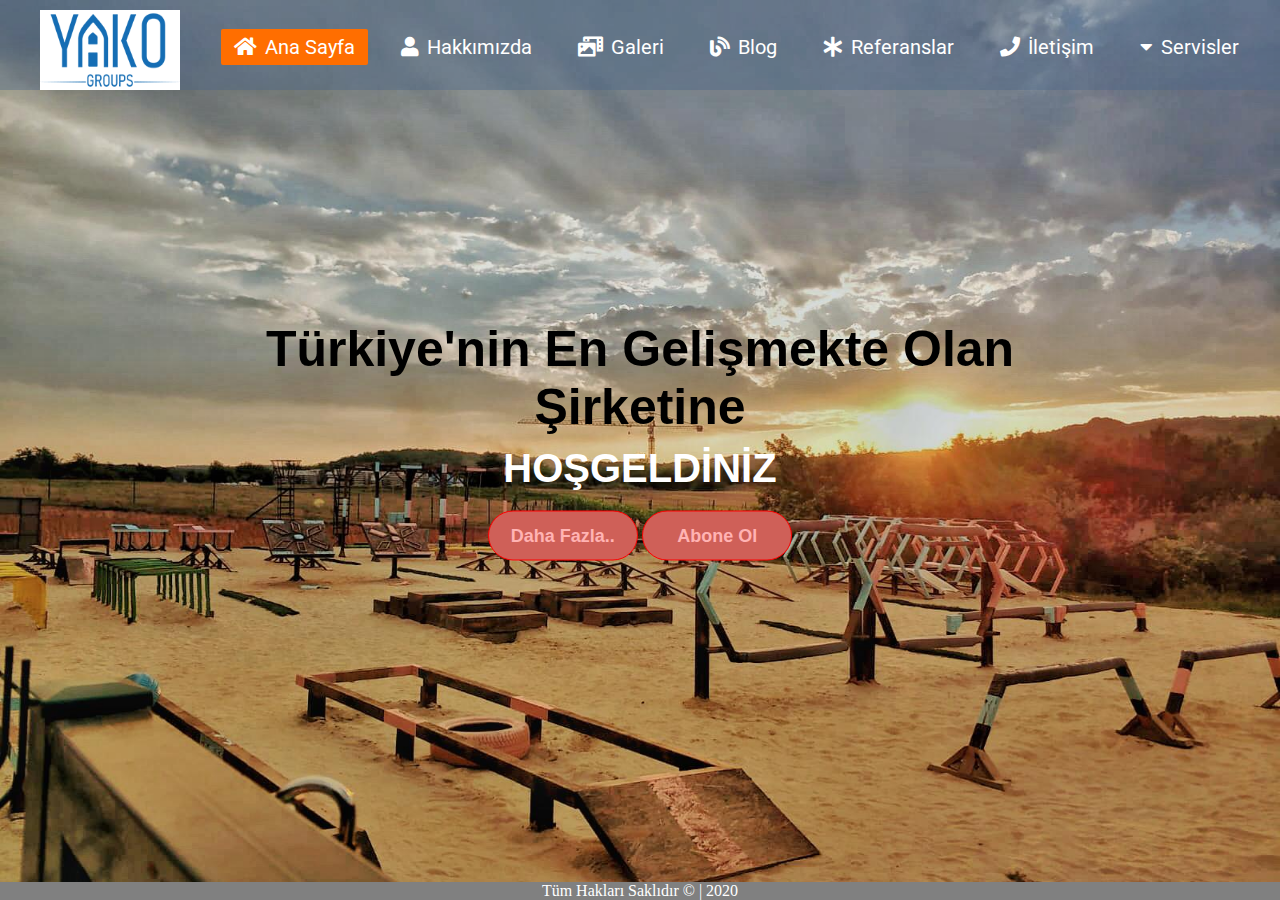
<file: Website/index.html>
<!DOCTYPE html>
<html lang="en">
<head>
    <meta charset="UTF-8">
    <meta http-equiv="X-UA-Compatible" content="IE=edge">
    <meta name="viewport" content="width=device-width, initial-scale=1.0">
    <title>Yako Groups</title>
    <link rel="stylesheet" href="style.css">
    <link rel="stylesheet" href="https://cdnjs.cloudflare.com/ajax/libs/font-awesome/5.15.2/css/all.min.css">
</head>
<body>
     <div class="container">
        <div class="navbar">
            <div class="logo">
                <a href="https://www.fitnesstanbull.com/" target="_blank"><img src="./images/yako logo.png" width="140" height="80" title="Fıtnesstanbul Logo" alt="Fitnesstanbul Logo">
                </a>
           </div>
            <ul>
                <li><a href="./index.html"  class="active" onclick="firstFunction()" ><i class="fas fa-home"></i>Ana Sayfa</a></li>
                <li><a href="./Hakkimizda/hakkimizda.html"><i class="fas fa-user"></i>Hakkımızda</a></li>
                <li><a href="./Galeri/galeri.html"><i class="fas fa-photo-video"></i>Galeri</a> </li>
                <li><a href="./Blog/blog.html"><i class="fas fa-blog"></i>Blog</a></li>
                <li><a href="./References/references.html"><i class="fas fa-asterisk"></i>Referanslar</a></li>
                <li><a href="./Iletisim/iletisim.html"><i class="fas fa-phone"></i>İletişim</a></li>
                <li><a href="#"> <i class="fas fa-caret-down"></i>Servisler</a>
               <div class="sub-menu">
                   <ul>
                       <li><a href="https://www.yakogroups.com/portfolio-item/yako-mice/">Mice</a></li>
                       <li><a href="https://www.yakogroups.com/portfolio-item/reaksiyon-aktivite/">Aktivite</a></li>
                       <li><a href="https://www.yakogroups.com/portfolio-item/yako-digital-solutions/">Dijital</a></li>
                   </ul>
               </div>
               </li>
            </ul>
         <div class="center">
             <h2>Türkiye'nin En Gelişmekte Olan Şirketine</h2>
             <h3>HOŞGELDİNİZ</h3>
             <div class="buttons">
                 <a href="https://www.fitnesstanbull.com/" target="_blank"><button >Daha Fazla..</button></a>
                 <a href="https://www.youtube.com/channel/UCidii4sFXstl7OpXIcyP69w/about" target="_blank"><button>Abone Ol</button></a>
             </div>
         </div>
         <div id="tamcerceve">
            <div  id="assignmentone">Tüm Hakları Saklıdır &copy; | 2020</div>
            </div>
     </div>

     <script>
        function firstFunction(){
            alert("Alert in assignment one!");
        }
    </script>
</body>
</html>
</file>
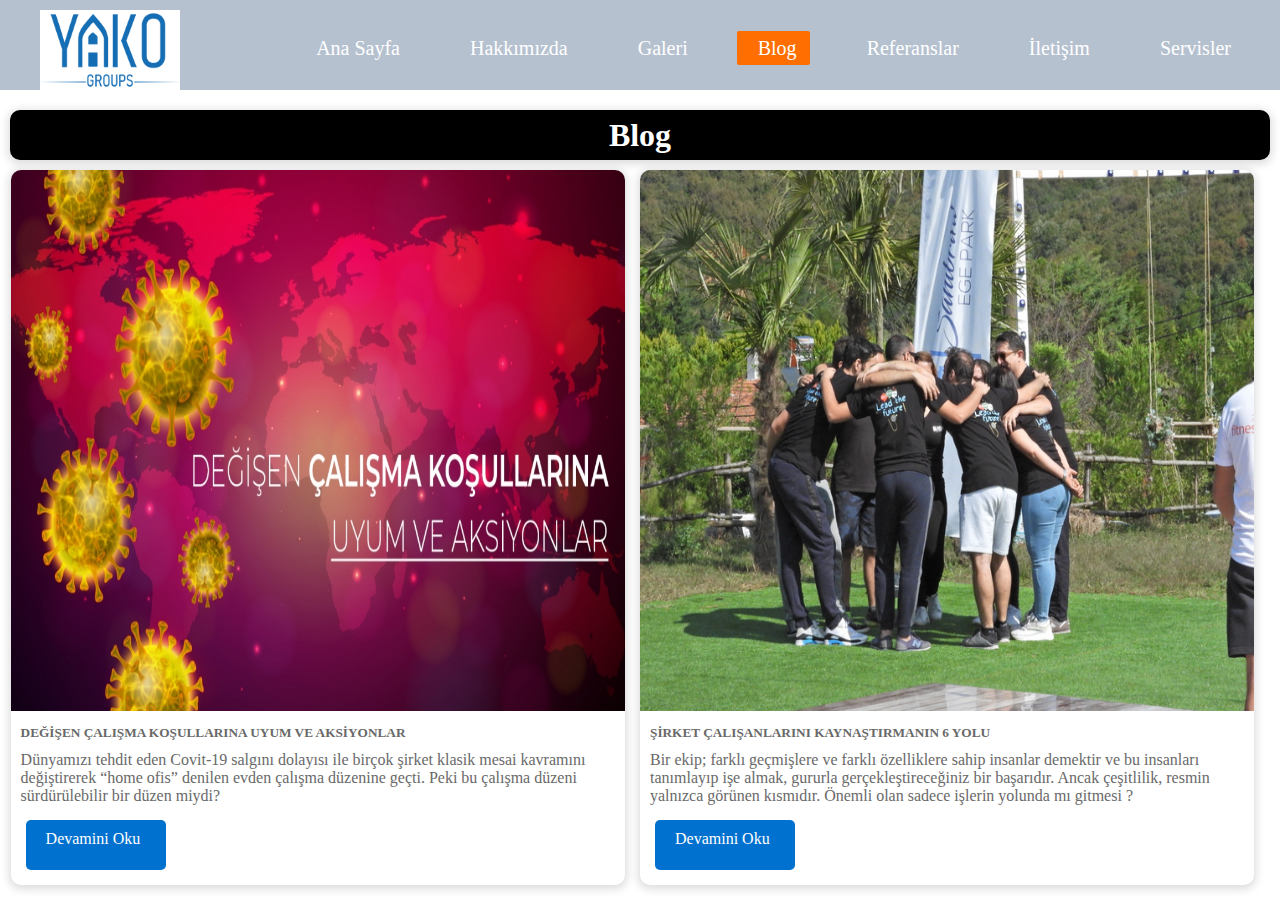
<file: Website/Blog/blog.html>
<!DOCTYPE html>
<html lang="en">
<head>
    <meta charset="UTF-8">
    <meta http-equiv="X-UA-Compatible" content="IE=edge">
    <meta name="viewport" content="width=device-width, initial-scale=1.0">
    <title>Blog - Yako Groups</title>
    <link rel="stylesheet" href="blog.css">
</head>
<body>

    <div class="container">
        <div class="navbar">
            <div class="logo">
                <a href="https://www.fitnesstanbull.com/" target="_blank"><img src="../images/yako logo.png" width="140" height="80" title="Fıtnesstanbul Logo" alt="Fitnesstanbul Logo">
                </a>
           </div>
            <ul>
                <li><a href="../index.html" onclick="firstFunction()" ><i class="fas fa-home"></i>Ana Sayfa</a></li>
                <li><a href="../Hakkimizda/hakkimizda.html"><i class="fas fa-user"></i>Hakkımızda</a></li>
                <li><a href="../Galeri/galeri.html"><i class="fas fa-photo-video"></i>Galeri</a> </li>
                <li><a href="../Blog/blog.html"  class="active"><i class="fas fa-blog"></i>Blog</a></li>
                <li><a href="../References/references.html"><i class="fas fa-asterisk"></i>Referanslar</a></li>
                <li><a href="../Iletisim/iletisim.html"><i class="fas fa-phone"></i>İletişim</a></li>
                <li><a href="#"> <i class="fas fa-caret-down"></i>Servisler</a>
                    <div class="sub-menu">
                        <ul>
                            <li><a href="https://www.yakogroups.com/portfolio-item/yako-mice/">Mice</a></li>
                            <li><a href="https://www.yakogroups.com/portfolio-item/reaksiyon-aktivite/">Aktivite</a></li>
                            <li><a href="https://www.yakogroups.com/portfolio-item/yako-digital-solutions/">Dijital</a></li>
                        </ul>
                    </div>
                    </li>
            </ul>
        </div>
        <h1>Blog</h1>
        <main>

            <div class="icerik">
                <img src="../images/blog.jpg" width="541.047" height="541.047" class="rsm">
                <h5>DEĞİŞEN ÇALIŞMA KOŞULLARINA UYUM VE AKSİYONLAR</h5> 
                <p class="icerikText">Dünyamızı tehdit eden Covit-19 salgını dolayısı ile birçok şirket klasik mesai kavramını değiştirerek “home ofis” denilen evden çalışma düzenine geçti.
                    Peki bu çalışma düzeni sürdürülebilir bir düzen miydi?</p>
                <a href="https://www.yakogroups.com/deg%cc%86i%cc%87s%cc%a7en-c%cc%a7alis%cc%a7ma-kos%cc%a7ullarina-uyum-ve-aksi%cc%87yonlar/" class="btnDevam">Devamini Oku</a>
            </div>
    
            <div class="icerik">
                <img src="../images/blog2.jpg" width="541.047" height="541.047" class="rsm">
                <h5>ŞİRKET ÇALIŞANLARINI KAYNAŞTIRMANIN 6 YOLU</h5> 
                <p class="icerikText">Bir ekip; farklı geçmişlere ve farklı özelliklere sahip insanlar demektir ve bu insanları tanımlayıp işe almak, gururla gerçekleştireceğiniz bir başarıdır. Ancak çeşitlilik, resmin yalnızca görünen kısmıdır.
                    Önemli olan sadece işlerin yolunda mı gitmesi ?
                </p>
                <a href="https://www.yakogroups.com/sirket-calisanlarini-kaynastirmanin-6-dogru-yolu/" class="btnDevam">Devamini Oku</a>
            </div>
        </main>
    </div>


 
</body> 
</html>
</file>
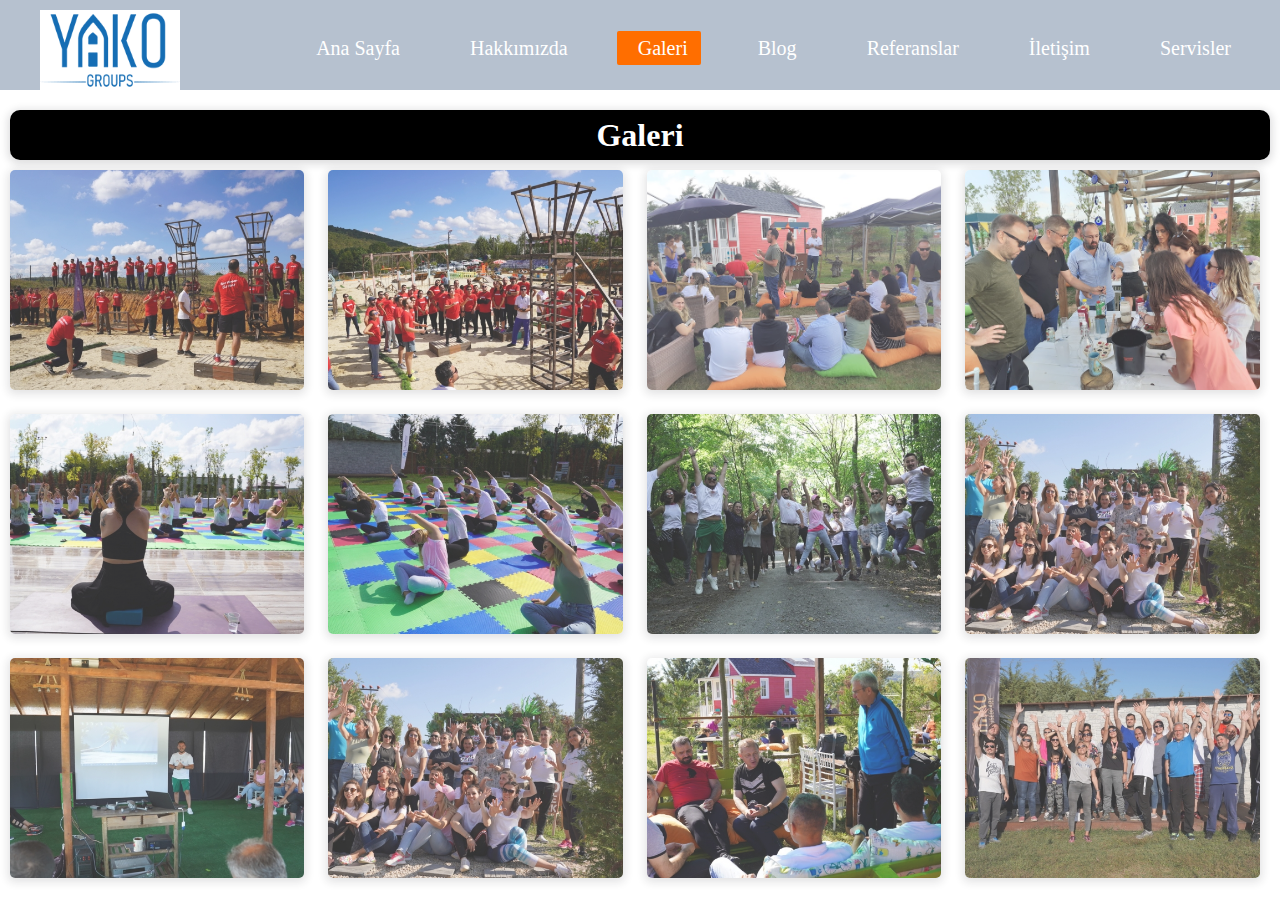
<file: Website/Galeri/galeri.html>
<!DOCTYPE html>
<html lang="en">
<head>
    <meta charset="UTF-8">
    <meta http-equiv="X-UA-Compatible" content="IE=edge">
    <meta name="viewport" content="width=device-width, initial-scale=1.0">
    <title>Galeri - Yako Groups</title>
    <link rel="stylesheet" href="galeri.css">
</head>
<body>
    <div class="container">
        <div class="navbar">
            <div class="logo">
                <a href="https://www.fitnesstanbull.com/" target="_blank"><img src="../images/yako logo.png" width="140" height="80" title="Fıtnesstanbul Logo" alt="Fitnesstanbul Logo">
                </a>
           </div>
            <ul>
                <li><a href="../index.html" onclick="firstFunction()" ><i class="fas fa-home"></i>Ana Sayfa</a></li>
                <li><a href="../Hakkimizda/hakkimizda.html"><i class="fas fa-user"></i>Hakkımızda</a></li>
                <li><a href="../Galeri/galeri.html" class="active"><i class="fas fa-photo-video"></i>Galeri</a> </li>
                <li><a href="../Blog/blog.html"><i class="fas fa-blog"></i>Blog</a></li>
                <li><a href="../References/references.html"><i class="fas fa-asterisk"></i>Referanslar</a></li>
                <li><a href="../Iletisim/iletisim.html"><i class="fas fa-phone"></i>İletişim</a></li>
                <li><a href="#"> <i class="fas fa-caret-down"></i>Servisler</a>
                    <div class="sub-menu">
                        <ul>
                            <li><a href="https://www.yakogroups.com/portfolio-item/yako-mice/">Mice</a></li>
                            <li><a href="https://www.yakogroups.com/portfolio-item/reaksiyon-aktivite/">Aktivite</a></li>
                            <li><a href="https://www.yakogroups.com/portfolio-item/yako-digital-solutions/">Dijital</a></li>
                        </ul>
                    </div>
                    </li>
            </ul>
        </div>
        <main>
            <h1>Galeri</h1>
    
            <a class="link" href="/images/galeri1.jpg">
                <img src="../images/galeri1.jpg" alt=""
                class="galResim">
            </a>
    
            <a class="link" href="/images/galeri2.jpg">
                <img src="../images/galeri2.jpg" alt=""
                class="galResim">
            </a>
    
            <a class="link" href="/images/galeri3.jpg">
                <img src="../images/galeri3.jpg" alt=""
                class="galResim">
            </a>
    
            <a class="link" href="/images/galeri4.jpg">
                <img src="../images/galeri4.jpg" alt=""
                class="galResim">
            </a>
    
            <a class="link" href="/images/galeri5.jpg">
                <img src="../images/galeri5.jpg" alt=""
                class="galResim">
            </a>
    
            <a class="link" href="/images/galeri6.jpg">
                <img src="../images/galeri6.jpg" alt=""
                class="galResim">
            </a>
    
            <a class="link" href="/images/galeri7.jpg">
                <img src="../images/galeri7.jpg" alt=""
                class="galResim">
            </a>
    
            <a class="link" href="/images/galeri9.jpg">
                <img src="../images/galeri9.jpg" alt=""
                class="galResim">
            </a>
    
            <a class="link" href="/images/galeri10.jpg">
                <img src="../images/galeri10.jpg" alt=""
                class="galResim">
            </a>
    
            <a class="link" href="/images/galeri11.jpg">
                <img src="../images/galeri11.jpg" alt=""
                class="galResim">
            </a>
    
            <a class="link" href="/images/galeri12.jpg">
                <img src="../images/galeri12.jpg" alt=""
                class="galResim">
            </a>
    
            <a class="link" href="/images/galeri13.jpg">
                <img src="../images/galeri13.jpg" alt=""
                class="galResim">
            </a>
    
        </main>
    </div>

</body> 
</html>
</file>
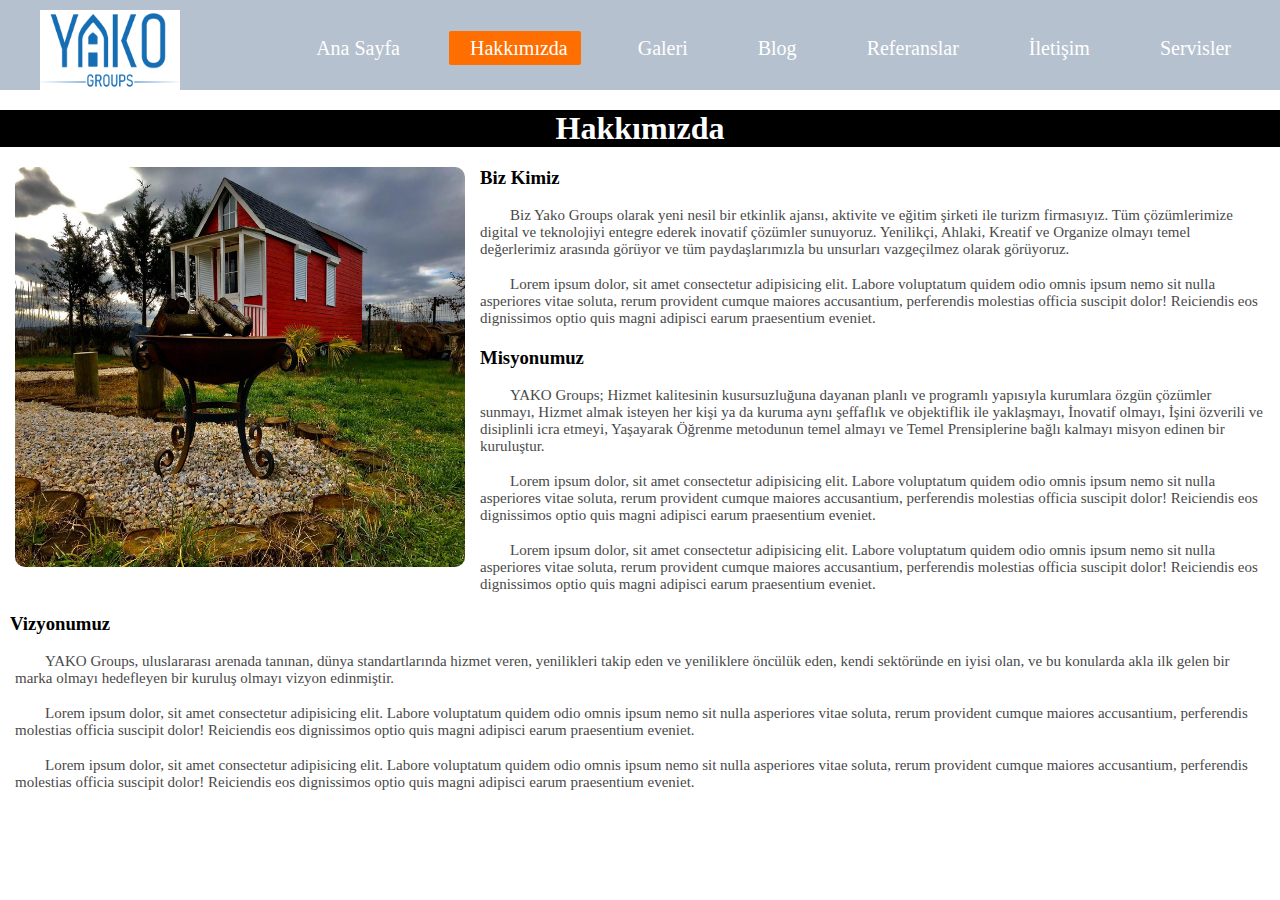
<file: Website/Hakkimizda/hakkimizda.html>
<!DOCTYPE html>
<html lang="en">
<head>
    <meta charset="UTF-8">
    <meta http-equiv="X-UA-Compatible" content="IE=edge">
    <meta name="viewport" content="width=device-width, initial-scale=1.0">
    <title>Hakkımızda - Yako Groups</title>
    <link rel="stylesheet" href="hakkimizda.css">
</head>
<body>
    <div class="container">
        <div class="navbar">
            <div class="logo">
                <a href="https://www.fitnesstanbull.com/" target="_blank"><img src="../images/yako logo.png" width="140" height="80" title="Fıtnesstanbul Logo" alt="Fitnesstanbul Logo">
                </a>
           </div>
            <ul>
                <li><a href="../index.html" onclick="firstFunction()" ><i class="fas fa-home"></i>Ana Sayfa</a></li>
                <li><a href="./hakkimizda.html" class="active"><i class="fas fa-user"></i>Hakkımızda</a></li>
                <li><a href="../Galeri/galeri.html"><i class="fas fa-photo-video"></i>Galeri</a> </li>
                <li><a href="../Blog/blog.html"><i class="fas fa-blog"></i>Blog</a></li>
                <li><a href="../References/references.html"><i class="fas fa-asterisk"></i>Referanslar</a></li>
                <li><a href="../Iletisim/iletisim.html"><i class="fas fa-phone"></i>İletişim</a></li>
                <li><a href="#"> <i class="fas fa-caret-down"></i>Servisler</a>
                    <div class="sub-menu">
                        <ul>
                            <li><a href="https://www.yakogroups.com/portfolio-item/yako-mice/">Mice</a></li>
                            <li><a href="https://www.yakogroups.com/portfolio-item/reaksiyon-aktivite/">Aktivite</a></li>
                            <li><a href="https://www.yakogroups.com/portfolio-item/yako-digital-solutions/">Dijital</a></li>
                        </ul>
                    </div>
                    </li>
            </ul>
        </div>
        <main>
            <h1>Hakkımızda</h1>
            <img id="resim" src="../images/hakkimizda.jpeg" alt="">
            <h3>Biz Kimiz</h3><br>
            <p class="yazi">Biz Yako Groups olarak yeni nesil bir etkinlik ajansı, aktivite ve eğitim şirketi ile turizm firmasıyız. Tüm çözümlerimize digital ve teknolojiyi entegre ederek inovatif çözümler sunuyoruz.  Yenilikçi, Ahlaki, Kreatif ve Organize olmayı temel değerlerimiz arasında görüyor ve tüm paydaşlarımızla bu unsurları vazgeçilmez olarak görüyoruz.</p><br>
            <p class="yazi">Lorem ipsum dolor, sit amet consectetur adipisicing elit. Labore voluptatum quidem odio omnis ipsum nemo sit nulla asperiores vitae soluta, rerum provident cumque maiores accusantium, perferendis molestias officia suscipit dolor! Reiciendis eos dignissimos optio quis magni adipisci earum praesentium eveniet.</p>
            <h3>Misyonumuz</h3><br>
            <p class="yazi">YAKO Groups;
                 Hizmet kalitesinin kusursuzluğuna dayanan planlı ve programlı yapısıyla kurumlara özgün çözümler sunmayı, Hizmet almak isteyen her kişi ya da kuruma aynı şeffaflık ve objektiflik ile yaklaşmayı,
                 İnovatif olmayı, İşini özverili ve disiplinli icra etmeyi, Yaşayarak Öğrenme metodunun temel almayı ve Temel Prensiplerine bağlı kalmayı misyon edinen bir kuruluştur.</p><br>
            <p class="yazi">Lorem ipsum dolor, sit amet consectetur adipisicing elit. Labore voluptatum quidem odio omnis ipsum nemo sit nulla asperiores vitae soluta, rerum provident cumque maiores accusantium, perferendis molestias officia suscipit dolor! Reiciendis eos dignissimos optio quis magni adipisci earum praesentium eveniet.</p><br>
            <p class="yazi">Lorem ipsum dolor, sit amet consectetur adipisicing elit. Labore voluptatum quidem odio omnis ipsum nemo sit nulla asperiores vitae soluta, rerum provident cumque maiores accusantium, perferendis molestias officia suscipit dolor! Reiciendis eos dignissimos optio quis magni adipisci earum praesentium eveniet.</p>
            <h3>Vizyonumuz</h3><br>
            <p class="yazi">YAKO Groups, uluslararası arenada tanınan, dünya standartlarında hizmet veren, yenilikleri takip eden ve yeniliklere öncülük eden, kendi sektöründe en iyisi olan, ve bu konularda akla ilk gelen bir marka olmayı hedefleyen bir kuruluş olmayı vizyon edinmiştir.</p><br>
            <p class="yazi">Lorem ipsum dolor, sit amet consectetur adipisicing elit. Labore voluptatum quidem odio omnis ipsum nemo sit nulla asperiores vitae soluta, rerum provident cumque maiores accusantium, perferendis molestias officia suscipit dolor! Reiciendis eos dignissimos optio quis magni adipisci earum praesentium eveniet.</p><br>
            <p class="yazi">Lorem ipsum dolor, sit amet consectetur adipisicing elit. Labore voluptatum quidem odio omnis ipsum nemo sit nulla asperiores vitae soluta, rerum provident cumque maiores accusantium, perferendis molestias officia suscipit dolor! Reiciendis eos dignissimos optio quis magni adipisci earum praesentium eveniet.</p>
    
        </main>
    
    </div>
</body> 
</html>
</file>
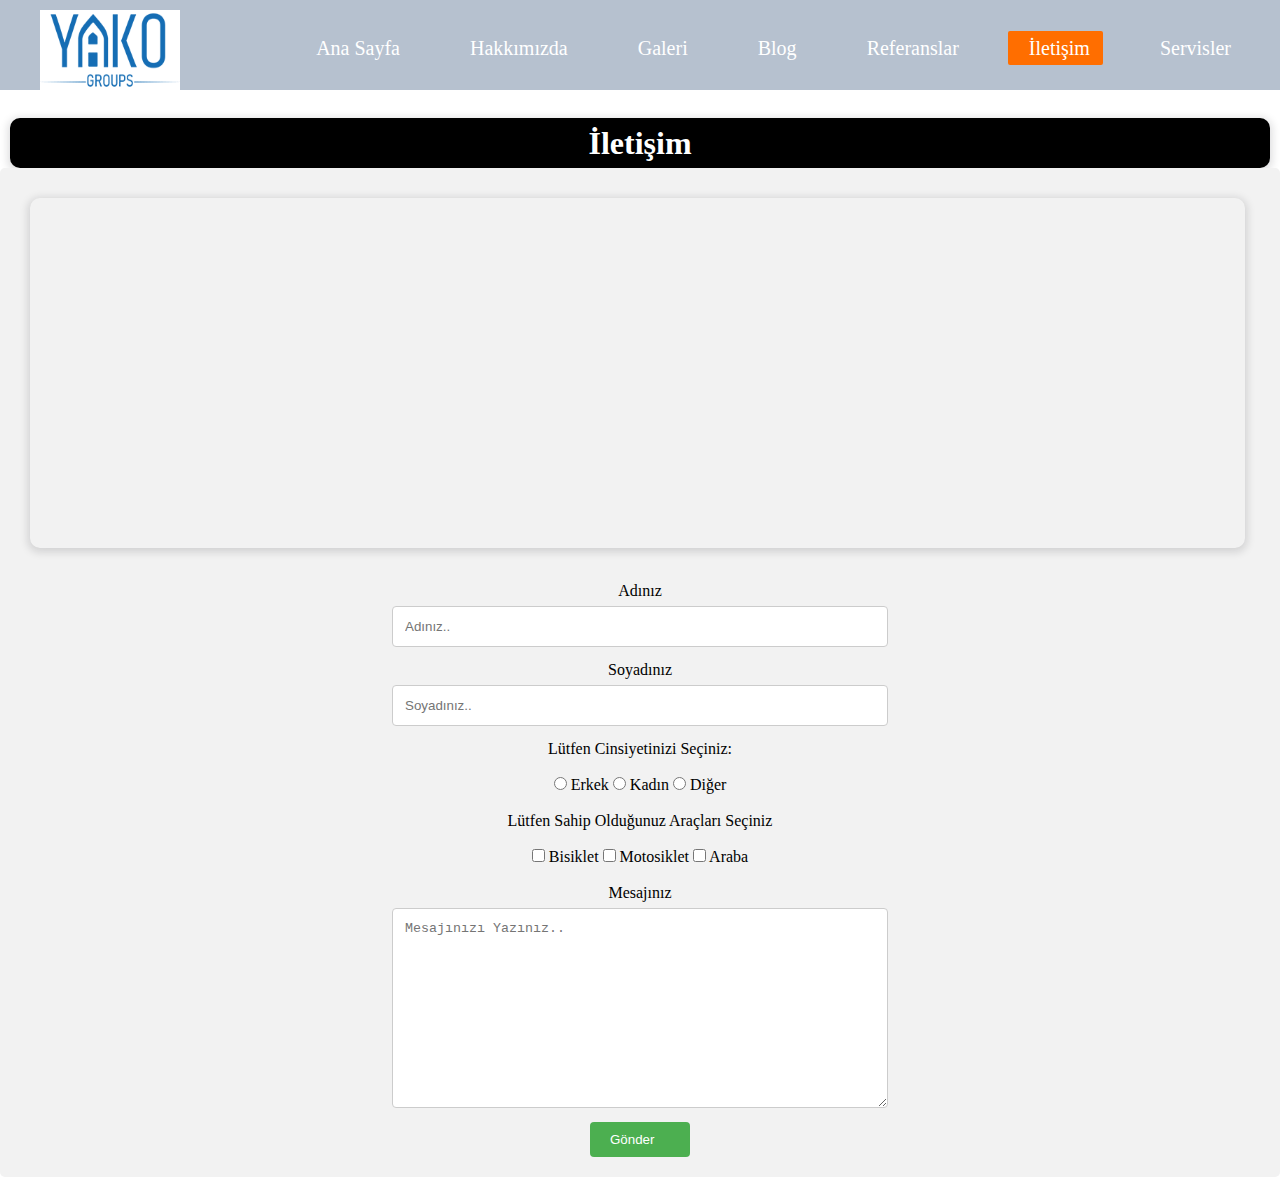
<file: Website/Iletisim/iletisim.html>
<!DOCTYPE html>
<html lang="en">
<head>
    <meta charset="UTF-8">
    <meta http-equiv="X-UA-Compatible" content="IE=edge">
    <meta name="viewport" content="width=device-width, initial-scale=1.0">
    <title>İletişim - Yako Groups</title>
    <link rel="stylesheet" href="iletisim.css">
</head>
<body>
    <div class="container">
        <div class="navbar">
            <div class="logo">
                <a href="https://www.fitnesstanbull.com/" target="_blank"><img src="../images/yako logo.png" width="140" height="80" title="Fıtnesstanbul Logo" alt="Fitnesstanbul Logo">
                </a>
           </div>
            <ul>
                <li><a href="../index.html" onclick="firstFunction()" ><i class="fas fa-home"></i>Ana Sayfa</a></li>
                <li><a href="../Hakkimizda/hakkimizda.html"><i class="fas fa-user"></i>Hakkımızda</a></li>
                <li><a href="../Galeri/galeri.html"><i class="fas fa-photo-video"></i>Galeri</a> </li>
                <li><a href="../Blog/blog.html"><i class="fas fa-blog"></i>Blog</a></li>
                <li><a href="../References/references.html"><i class="fas fa-asterisk"></i>Referanslar</a></li>
                <li><a href="/Iletisim/iletisim.html" class="active"><i class="fas fa-phone"></i>İletişim</a></li>
                <li><a href="#"> <i class="fas fa-caret-down"></i>Servisler</a>
                    <div class="sub-menu">
                        <ul>
                            <li><a href="https://www.yakogroups.com/portfolio-item/yako-mice/">Mice</a></li>
                            <li><a href="https://www.yakogroups.com/portfolio-item/reaksiyon-aktivite/">Aktivite</a></li>
                            <li><a href="https://www.yakogroups.com/portfolio-item/yako-digital-solutions/">Dijital</a></li>
                        </ul>
                    </div>
                    </li>
            </ul>
        </div>

    </div>

    <main>
        <h1>İletişim</h1>
        <div class="contain">
        <iframe src="https://www.google.com/maps/embed?pb=!1m18!1m12!1m3!1d3004.972420757147!2d29.266615215420632!3d41.13512801955824!2m3!1f0!2f0!3f0!3m2!1i1024!2i768!4f13.1!3m3!1m2!1s0x409fd723e0e42f63%3A0x9dfc7d4b5e4a4c1d!2sYako%20House%26Park%20-%20Tiny%20House%20T%C3%BCrkiye!5e0!3m2!1str!2str!4v1615715280102!5m2!1str!2str"
         width="" height="" style="border:0;" allowfullscreen="" loading="lazy"></iframe>

         <form action="#">
             <label for="fname">Adınız</label>
             <input type="text" name="adınız" id="fname" placeholder="Adınız..">

             <label for="lname">Soyadınız</label>
             <input type="text" name="soyadınız" id="lname" placeholder="Soyadınız..">

             <p>Lütfen Cinsiyetinizi Seçiniz:</p><br>
             <div>
                <input type="radio" id="male"
                 name="gender" value="male">
                <label for="male">Erkek</label>
            
                <input type="radio" id="female"
                 name="gender" value="female">
                <label for="female">Kadın</label>
            
                <input type="radio" id="other"
                 name="gender" value="other">
                <label for="other">Diğer</label>
              </div><br>
              <p>Lütfen Sahip Olduğunuz Araçları Seçiniz</p><br>
              <div>
                <input type="checkbox" id="vehicle1" name="vehicle1" value="Bike">
                <label for="vehicle1"> Bisiklet</label>
                <input type="checkbox" id="vehicle2" name="vehicle2" value="Car">
                <label for="vehicle2"> Motosiklet</label>
                <input type="checkbox" id="vehicle3" name="vehicle3" value="Boat">
                <label for="vehicle3"> Araba</label>
              </div><br>
             <label for="mesajınız">Mesajınız</label>
             <textarea name="mesajınız" id="mesajınız" placeholder="Mesajınızı Yazınız.." style="height: 200px;"></textarea>

             <input type="gönder" value="Gönder">
         </form>
        </div>
    </main>
    

</body> 
</html>
</file>
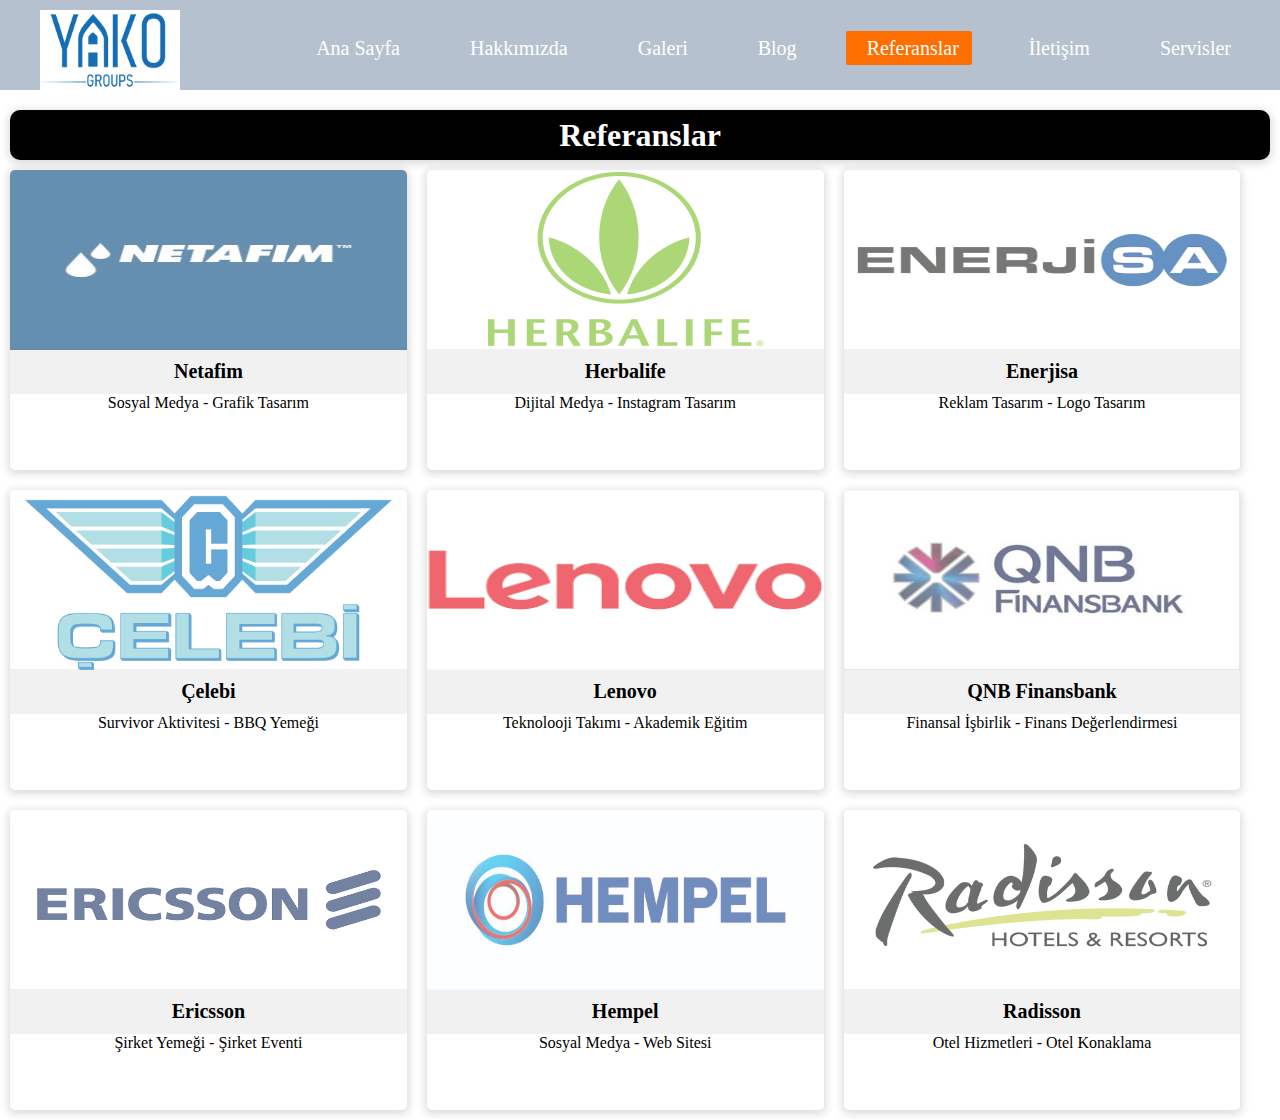
<file: Website/References/references.html>
<!DOCTYPE html>
<html lang="en">
<head>
    <meta charset="UTF-8">
    <meta http-equiv="X-UA-Compatible" content="IE=edge">
    <meta name="viewport" content="width=device-width, initial-scale=1.0">
    <title>Referanslar - Yako Groups</title>
    <link rel="stylesheet" href="references.css">
</head>
<body>

    
    <div class="container">
        <div class="navbar">
            <div class="logo">
                <a href="https://www.fitnesstanbull.com/" target="_blank"><img src="../images/yako logo.png" width="140" height="80" title="Fıtnesstanbul Logo" alt="Fitnesstanbul Logo">
                </a>
           </div>
            <ul>
                <li><a href="../index.html" onclick="firstFunction()" ><i class="fas fa-home"></i>Ana Sayfa</a></li>
                <li><a href="../Hakkimizda/hakkimizda.html"><i class="fas fa-user"></i>Hakkımızda</a></li>
                <li><a href="../Galeri/galeri.html"><i class="fas fa-photo-video"></i>Galeri</a> </li>
                <li><a href="../Blog/blog.html"><i class="fas fa-blog"></i>Blog</a></li>
                <li><a href="../References/references.html" class="active"><i class="fas fa-asterisk"></i>Referanslar</a></li>
                <li><a href="../Iletisim/iletisim.html"><i class="fas fa-phone"></i>İletişim</a></li>
                <li><a href="#"> <i class="fas fa-caret-down"></i>Servisler</a>
                    <div class="sub-menu">
                        <ul>
                            <li><a href="https://www.yakogroups.com/portfolio-item/yako-mice/">Mice</a></li>
                            <li><a href="https://www.yakogroups.com/portfolio-item/reaksiyon-aktivite/">Aktivite</a></li>
                            <li><a href="https://www.yakogroups.com/portfolio-item/yako-digital-solutions/">Dijital</a></li>
                        </ul>
                    </div>
                    </li>
            </ul>
        </div>
        <main>
            <h1>Referanslar</h1>
    
            <div class="referans">
                <a href="https://www.netafim.com.tr/"><img src="../images/referans1.jpg" alt="" class="refResim"></a>
    
                <h2 class="refBaslik">Netafim</h2>
    
                <p class="refDetay">Sosyal Medya - Grafik Tasarım</p>
            </div>
    
            <div class="referans">
                <a href="https://www.herbalife.com.tr/"><img src="../images/referans2.png" alt="" class="refResim"></a>
    
                <h2 class="refBaslik">Herbalife</h2>
    
                <p class="refDetay">Dijital Medya - Instagram Tasarım</p>
            </div>
    
            <div class="referans">
                <a href="https://www.enerjisa.com.tr/"><img src="../images/referans3.png" alt="" class="refResim"></a>    
    
                <h2 class="refBaslik">Enerjisa</h2>
    
                <p class="refDetay">Reklam Tasarım - Logo Tasarım</p>
            </div>
    
            <div class="referans">
                <a href="http://www.celebi.com.tr/tr/"><img src="../images/referans4.png" alt="" class="refResim"></a>
    
                <h2 class="refBaslik">Çelebi</h2>
    
                <p class="refDetay">Survivor Aktivitesi - BBQ Yemeği</p>
            </div>
    
            <div class="referans">
                <a href="https://www.lenovo.com/tr/tr/"><img src="../images/referans5.png" alt="" class="refResim"></a>
    
                <h2 class="refBaslik">Lenovo</h2>
    
                <p class="refDetay">Teknolooji Takımı - Akademik Eğitim</p>
            </div>
    
            <div class="referans">
                <a href="https://www.qnbfinansbank.com/"><img src="../images/referans6.jpg" alt="" class="refResim"></a>
    
                <h2 class="refBaslik">QNB Finansbank</h2>
    
                <p class="refDetay">Finansal İşbirlik - Finans Değerlendirmesi</p>
            </div>
    
            <div class="referans">
                <a href="https://www.ericsson.com/en/about-us/company-facts/ericsson-worldwide/turkey"><img src="../images/referans7.png" alt="" class="refResim"></a>
    
                <h2 class="refBaslik">Ericsson</h2>
    
                <p class="refDetay">Şirket Yemeği - Şirket Eventi</p>
            </div>
    
            <div class="referans">
                <a href="https://www.hempel.com/tr-tr"><img src="../images/referans8.jpg" alt="" class="refResim"></a>
    
                <h2 class="refBaslik">Hempel</h2>
    
                <p class="refDetay">Sosyal Medya - Web Sitesi</p>
            </div>
    
            <div class="referans">
                <a href="https://www.radissonhotels.com/tr-tr/"><img src="../images/referans9.png" alt="" class="refResim"></a>
    
                <h2 class="refBaslik">Radisson</h2>
    
                <p class="refDetay">Otel Hizmetleri - Otel Konaklama</p>
            </div>
    
        </main>
    </div>



</body> 
</html>
</file>
<file: Website/style.css>
@import url('https://fonts.googleapis.com/css2?family=Roboto:wght@100&display=swap');
* {
    margin: 0;
    padding: 0;
}

.container {
    background: url(./images/SURVIVOR\ PARKURU.jpeg);
    height: 100vh;
    background-size: 100% 100%;
}

.container .navbar {
    width: 100%;
    height: 90px;
    background: rgba(72, 101, 134, 0.4)
}

.navbar .logo {
    display: inline-block;
    margin-left: 40px;
    margin-top: 10px;
}

.navbar .logo a {
    text-decoration: none;
    font-size: 30px;
    font-family: sans-serif;
}

.navbar ul {
    float: right;
    margin-right: 20px;
}

.navbar ul li {
    list-style: none;
    display: inline-block;
    margin: 0 6px;
    padding: 2px;
    line-height: 90px;
}
.navbar ul li a {
    color: white;
    text-decoration: none;
    font-size: 20px;
    padding: 6px 13px;
    font-family: Roboto;
    transition: .5s;
}

.navbar ul li a.active,
.navbar ul li a:hover{
    background: #ff6e00;
    border-radius: 2px;
}

.navbar .fas {
    margin-right: 8px;
}

.sub-menu {
    display: none;
}

.navbar ul li:hover .sub-menu {
    display: block;
    position: absolute;
    background: rgba(72, 101, 134, 0.4);
    margin-top: 10px;
    margin-right: 10px;
    text-align: center;
    font-size: 10px;
}

.navbar ul li:hover .sub-menu ul {
    display: block;
}
.navbar ul li:hover .sub-menu ul li {
    width: 80px;
    padding: 5px;
    border-bottom: 1px dotted;
    background: transparent;
    text-align: left;
    border-radius: 0;    
}

.container .center {
    position: absolute;
    top: 50%;
    left: 50%;
    transform: translate(-50%,-50%);
    font-family: sans-serif;
    user-select: none;
}

.center h2 {
    color: black;
    font-size: 50px;
    font-weight: bold;
    width: 900px;
    text-align: center;
}

.center h3 {
    color: rgb(255, 255, 255);
    font-size: 40px;
    font-weight: bold;
    margin-top: 10px;
    text-align: center;
}

.center .buttons {
    margin: 20px 250px;
    text-align: center;
}

.buttons a button {
    height: 50px;
    width: 150px;
    font-size: 18px;
    font-weight: bold;
    color: #ffb3b3;
    background: rgb(207, 96, 88);
    border:solid 1px red;
    cursor: pointer;
    outline: none;
    border-radius: 25px;
    transition: .5s;
}

.buttons a button:hover {
    background: #fff;
}
footer {
    width: 100%;
    height: 75px;
    background-color: black;
    color: white;
    line-height: 75px;
    text-align: center;
    box-shadow: 0 2px 8px 2px rgba(20, 23, 28, .15);
}
html, body {
    margin:0;
    height:100vh;
 }
 #tamcerceve {
   margin-top: 100px;
 }

 #assignmentone {
    position:absolute;
    bottom:0;
    width:100%;
    color: white;
    text-align:center;
    background-color: gray;
    text-decoration-color: green;
    margin: 0px;
    size: 22px;
    
 }
</file>
<file: Website/Blog/blog.css>
* {
    margin: 0;
    padding: 0;
}

.container {
    height: 100vh;
    background-size: 100% 100%;
}


.container .navbar {
    width: 100%;
    height: 90px;
    background: rgba(72, 101, 134, 0.4)
}

.navbar .logo {
    display: inline-block;
    margin-left: 40px;
    margin-top: 10px;
}

.navbar .logo a {
    text-decoration: none;
    font-size: 30px;
    font-family: sans-serif;
}

.navbar ul {
    float: right;
    margin-right: 20px;
}

.navbar ul li {
    list-style: none;
    display: inline-block;
    margin: 0 8px;
    padding: 8px;
    line-height: 80px;
}
.navbar ul li a {
    color: white;
    text-decoration: none;
    font-size: 20px;
    padding: 6px 13px;
    font-family: Roboto;
    transition: .5s;
}

.navbar ul li a.active,
.navbar ul li a:hover{
    background: #ff6e00;
    border-radius: 2px;
}

.navbar .fas {
    margin-right: 8px;
}

.sub-menu {
    display: none;
}

.navbar ul li:hover .sub-menu {
    display: block;
    position: absolute;
    background: rgba(72, 101, 134, 0.4);
    margin-top: 10px;
    margin-right: 10px;
    text-align: center;
    font-size: 10px;
}

.navbar ul li:hover .sub-menu ul {
    display: block;
}
.navbar ul li:hover .sub-menu ul li {
    width: 80px;
    padding: 5px;
    border-bottom: 1px dotted;
    background: transparent;
    text-align: left;
    border-radius: 0;    
}

main{
    display: flex;
    justify-content: center;
    align-items: center;
    width: 100%;
}

h1 {
    text-align: center;
    background-color: black;
    color: white;
    height: 50px;
    line-height: 50px;
    margin: 0 10px;
    border-radius: 10px;
    box-shadow: 0 2px 8px 2px rgba(20, 23, 28, .15);
    margin-top: 20px;
    margin-bottom: 10px;
}

.icerik{
    width: 48%;
    height: auto;
    display: inline-block;
    margin-right: 15px;
    border-radius: 10px;
    box-shadow: 0 2px 8px 2px rgba(20, 23, 28, .15);
}
.rsm {
    width: 100%;
    border-top-left-radius: 10px;
    border-top-right-radius: 10px;
    transition: opacity 0.8s;
}
.rsm:hover{
    opacity:0.7;
}

h5{
    margin: 10px;
    color: dimgray;
}
.icerikText {
    margin: 10px;
    color: dimgray;
     
}

.btnDevam:link {
     display: block;
     width: 100px;
     height: 30px;
     padding: 10px 20px;
     background-color: #0071ce;
     color: white;
     text-decoration: none;
     margin: 15px;
     border-radius: 5px;
}

.btnDevam:hover {
    opacity: 0.8;
}
</file>
<file: Website/Galeri/galeri.css>
* {
    margin: 0;
    padding: 0;
}

.container {
    height: 100vh;
    background-size: 100% 100%;
}


.container .navbar {
    width: 100%;
    height: 90px;
    background: rgba(72, 101, 134, 0.4)
}

.navbar .logo {
    display: inline-block;
    margin-left: 40px;
    margin-top: 10px;
}

.navbar .logo a {
    text-decoration: none;
    font-size: 30px;
    font-family: sans-serif;
}

.navbar ul {
    float: right;
    margin-right: 20px;
}

.navbar ul li {
    list-style: none;
    display: inline-block;
    margin: 0 8px;
    padding: 8px;
    line-height: 80px;
}
.navbar ul li a {
    color: white;
    text-decoration: none;
    font-size: 20px;
    padding: 6px 13px;
    font-family: Roboto;
    transition: .5s;
}

.navbar ul li a.active,
.navbar ul li a:hover{
    background: #ff6e00;
    border-radius: 2px;
}

.navbar .fas {
    margin-right: 8px;
}

.sub-menu {
    display: none;
}

.navbar ul li:hover .sub-menu {
    display: block;
    position: absolute;
    background: rgba(72, 101, 134, 0.4);
    margin-top: 10px;
    margin-right: 10px;
    text-align: center;
    font-size: 10px;
}

.navbar ul li:hover .sub-menu ul {
    display: block;
}
.navbar ul li:hover .sub-menu ul li {
    width: 80px;
    padding: 5px;
    border-bottom: 1px dotted;
    background: transparent;
    text-align: left;
    border-radius: 0;    
}


h1 {
    text-align: center;
    background-color: black;
    color: white;
    height: 50px;
    line-height: 50px;
    margin: 0 10px;
    border-radius: 10px;
    box-shadow: 0 2px 8px 2px rgba(20, 23, 28, .15);
    margin-top: 20px;
}

.galResim {
    width: 23%;
    height: 220px;
    border-radius: 5px;
    opacity: 0.8;
    box-shadow: 0 2px 8px 2px rgba(20, 23, 28, .15);
    margin-top: 10px;
    margin: 10px;
    transition: all 0.6s;
    object-fit: cover;
}

.galResim:hover {
    opacity: 1;
    border: 5px solid white;
    cursor: pointer;
}

.link:link {
    text-decoration: none;
}
</file>
<file: Website/Hakkimizda/hakkimizda.css>
* {
    margin: 0;
    padding: 0;
}

.container {
    height: 100vh;
    background-size: 100% 100%;
}


.container .navbar {
    width: 100%;
    height: 90px;
    background: rgba(72, 101, 134, 0.4)
}

.navbar .logo {
    display: inline-block;
    margin-left: 40px;
    margin-top: 10px;
}

.navbar .logo a {
    text-decoration: none;
    font-size: 30px;
    font-family: sans-serif;
}

.navbar ul {
    float: right;
    margin-right: 20px;
}

.navbar ul li {
    list-style: none;
    display: inline-block;
    margin: 0 8px;
    padding: 8px;
    line-height: 80px;
}
.navbar ul li a {
    color: white;
    text-decoration: none;
    font-size: 20px;
    padding: 6px 13px;
    font-family: Roboto;
    transition: .5s;
}

.navbar ul li a.active,
.navbar ul li a:hover{
    background: #ff6e00;
    border-radius: 2px;
}

.navbar .fas {
    margin-right: 8px;
}

.sub-menu {
    display: none;
}

.navbar ul li:hover .sub-menu {
    display: block;
    position: absolute;
    background: rgba(72, 101, 134, 0.4);
    margin-top: 10px;
    margin-right: 10px;
    text-align: center;
    font-size: 10px;
}

.navbar ul li:hover .sub-menu ul {
    display: block;
}
.navbar ul li:hover .sub-menu ul li {
    width: 80px;
    padding: 5px;
    border-bottom: 1px dotted;
    background: transparent;
    text-align: left;
    border-radius: 0;    
}

h1{
    background-color: black;
    color: #fff;
    text-align: center;
    margin-top: 20px;
    margin-bottom: 5px;
}

#resim {
    width: 450px;
    height: 400px;
    float: left;
    border-radius: 10px;
    margin: 15px;
}
.yazi {
    margin-right: 15px;
    margin-left: 15px;
    font-size: 15px;
    font-family: Cambria;
    text-indent: 30px;
    color: #494949;
}
h3 {
    margin-top: 20px;
    margin-left: 10px;
}
</file>
<file: Website/Iletisim/iletisim.css>
* {
  margin: 0;
  padding: 0;
}




.container .navbar {
  width: 100%;
  height: 90px;
  background: rgba(72, 101, 134, 0.4)
}

.navbar .logo {
  display: inline-block;
  margin-left: 40px;
  margin-top: 10px;
}

.navbar .logo a {
  text-decoration: none;
  font-size: 30px;
  font-family: sans-serif;
}

.navbar ul {
  float: right;
  margin-right: 20px;
}

.navbar ul li {
  list-style: none;
  display: inline-block;
  margin: 0 8px;
  padding: 8px;
  line-height: 80px;
}
.navbar ul li a {
  color: white;
  text-decoration: none;
  font-size: 20px;
  padding: 6px 13px;
  font-family: Roboto;
  transition: .5s;
}

.navbar ul li a.active,
.navbar ul li a:hover{
  background: #ff6e00;
  border-radius: 2px;
}

.navbar .fas {
  margin-right: 8px;
}

.sub-menu {
  display: none;
}

.navbar ul li:hover .sub-menu {
  display: block;
  position: absolute;
  background: rgba(72, 101, 134, 0.4);
  margin-top: 10px;
  margin-right: 10px;
  text-align: center;
  font-size: 10px;
}

.navbar ul li:hover .sub-menu ul {
  display: block;
}
.navbar ul li:hover .sub-menu ul li {
  width: 80px;
  padding: 5px;
  border-bottom: 1px dotted;
  background: transparent;
  text-align: left;
  border-radius: 0;    
}


main{
    display: flex;
    flex-direction: column;
    width: 100%;
}

h1 {
    text-align: center;
    background-color: black;
    color: white;
    height: 50px;
    line-height: 50px;
    margin: 0 10px;
    border-radius: 10px;
    box-shadow: 0 2px 8px 2px rgba(20, 23, 28, .15);
    margin-top: 20px;
}

iframe {
    width: 98%;
    height: 350px;
    border-radius: 10px;
    margin-top: 10px;
    margin-left: 10px;
    box-shadow: 0 2px 8px 2px rgba(20, 23, 28, .15);
}

form{
    margin-top: 30px;
    width: 100%;
    display: flex;
    flex-direction: column;
    align-items: center;
}

input[type=text], select, textarea {
    width: 40%; 
    padding: 12px;  
    border: 1px solid #ccc; 
    border-radius: 4px; 
    box-sizing: border-box; 
    margin-top: 6px; 
    margin-bottom: 14px; 
    resize: vertical 
  }
  
  input[type=gönder] {
    width: 60px;
    background-color: #4CAF50;
    color: white;
    padding: 10px 20px;
    border: none;
    border-radius: 4px;
    cursor: pointer;
  }
  
  input[type=gönder]:hover {
    background-color: #45a049;
  }
  
  .contain {
    border-radius: 5px;
    background-color: #f2f2f2;
    padding: 20px;
  }
</file>
<file: Website/References/references.css>
* {
    margin: 0;
    padding: 0;
}

.container {
    height: 100vh;
    background-size: 100% 100%;
}


.container .navbar {
    width: 100%;
    height: 90px;
    background: rgba(72, 101, 134, 0.4)
}

.navbar .logo {
    display: inline-block;
    margin-left: 40px;
    margin-top: 10px;
}

.navbar .logo a {
    text-decoration: none;
    font-size: 30px;
    font-family: sans-serif;
}

.navbar ul {
    float: right;
    margin-right: 20px;
}

.navbar ul li {
    list-style: none;
    display: inline-block;
    margin: 0 8px;
    padding: 8px;
    line-height: 80px;
}
.navbar ul li a {
    color: white;
    text-decoration: none;
    font-size: 20px;
    padding: 6px 13px;
    font-family: Roboto;
    transition: .5s;
}

.navbar ul li a.active,
.navbar ul li a:hover{
    background: #ff6e00;
    border-radius: 2px;
}

.navbar .fas {
    margin-right: 8px;
}

.sub-menu {
    display: none;
}

.navbar ul li:hover .sub-menu {
    display: block;
    position: absolute;
    background: rgba(72, 101, 134, 0.4);
    margin-top: 10px;
    margin-right: 10px;
    text-align: center;
    font-size: 10px;
}

.navbar ul li:hover .sub-menu ul {
    display: block;
}
.navbar ul li:hover .sub-menu ul li {
    width: 80px;
    padding: 5px;
    border-bottom: 1px dotted;
    background: transparent;
    text-align: left;
    border-radius: 0;    
}



h1 {
    text-align: center;
    background-color: black;
    color: white;
    height: 50px;
    line-height: 50px;
    margin: 0 10px;
    border-radius: 10px;
    box-shadow: 0 2px 8px 2px rgba(20, 23, 28, .15);
    margin-top: 20px;
}

.referans {
    width: 31%;
    height: 300px;
    background-color: white;
    float: left;
    margin: 10px;
    border-radius: 5px;
    box-shadow: 0 2px 8px 2px rgba(20, 23, 28, .15);
}

.refResim {
    width: 100%;
    height: 180px;
    border-top-left-radius: 5px;
    border-top-right-radius: 5px;
    opacity: 0.6;
    transition: opacity 0.8s;
}

.refResim:hover {
    opacity: 1;
}

.refBaslik {
    width: 100%;
    height: 45px;
    margin-top: -5px;
    font-size: 20px;
    display: inline-block;
    color: black;
    text-align: center;
    line-height: 45px;
    background-color: #f1f1f1;
}

.refDetay {
    text-align: center;
    
}
</file>
